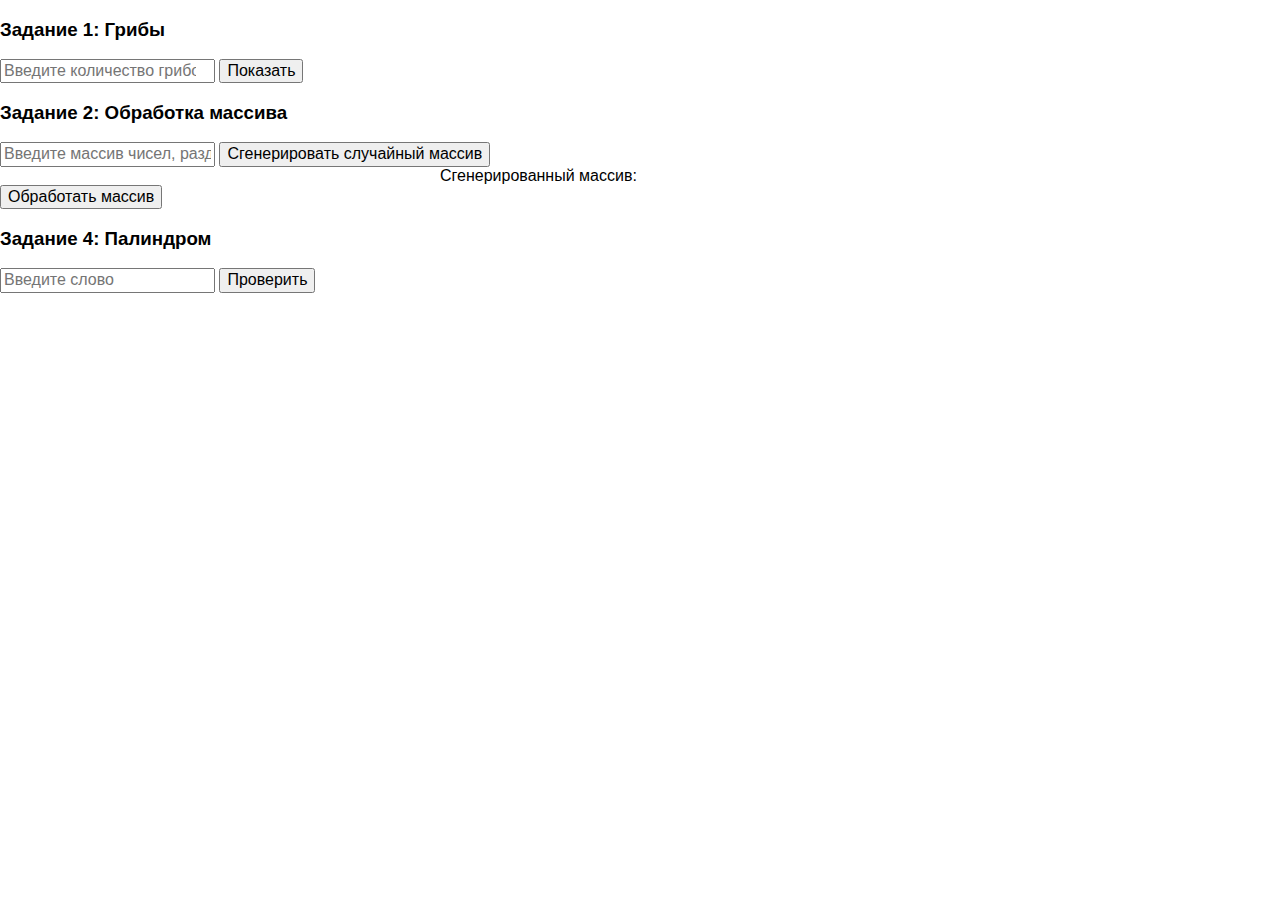
<file: lab 5/index.html>
<!DOCTYPE html>
<html>
<head>
<meta charset="UTF-8">
    <meta name="viewport" content="width=device-width, initial-scale=1.0">
    <link rel="stylesheet" href="normalize.css"/>
    <link rel="stylesheet" href="styles.css"/>
<title>JavaScript Задания</title>
<style>
  body { font-family: Arial, sans-serif; }
  .result { margin-top: 10px; }
</style>
</head>
<body>
  <!-- Задание 1: Грибы -->
  <h3>Задание 1: Грибы</h3>
  <input type="number" id="mushroomCount" placeholder="Введите количество грибов">
  <button onclick="displayMushrooms()">Показать</button>
  <div class="result" id="result1"></div>

  <!-- Задание 2: Обработка массива -->
  <h3>Задание 2: Обработка массива</h3>
  <input type="text" id="arrayInput" placeholder="Введите массив чисел, разделенных запятой">
<button onclick="generateRandomArray()">Сгенерировать случайный массив</button>
<div>Сгенерированный массив: <span id="randomArray"></span></div>
<button onclick="processArray()">Обработать массив</button>
<div class="result" id="result2"></div>




  <!-- Задание 4: Палиндром -->
  <h3>Задание 4: Палиндром</h3>
  <input type="text" id="wordInput" placeholder="Введите слово">
  <button onclick="checkPalindrome()">Проверить</button>
  <div class="result" id="result4"></div>

  <script src="script.js"></script>
</body>
</html>
</file>
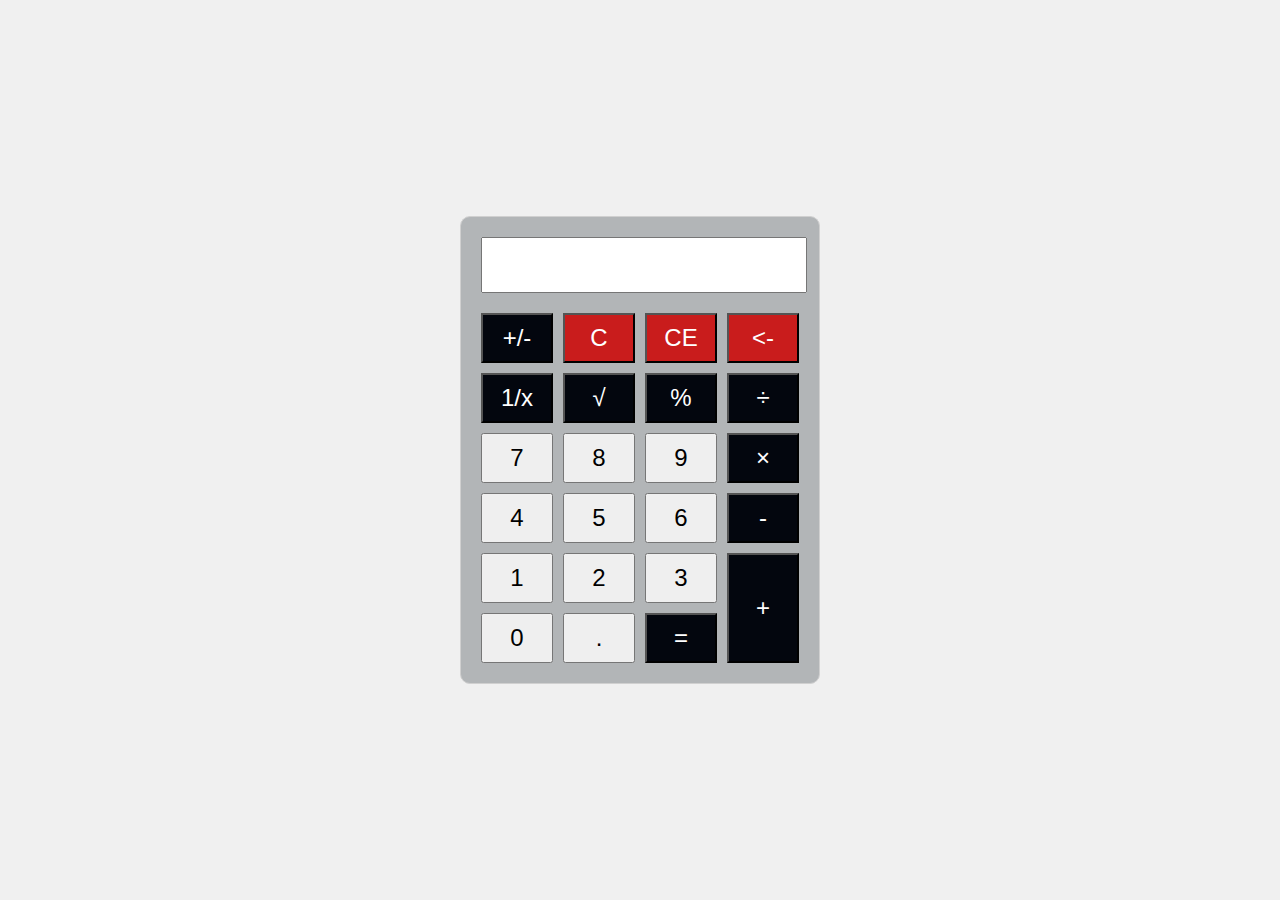
<file: lab 7/index.html>
<!DOCTYPE html>
<html lang="en">
<head>
        <meta charset="UTF-8">
        <title>калькулятор</title>
        <link rel="stylesheet" href="normalize.css" />
        <link rel="stylesheet" href="styles.css" />
        
</head>
<body>
       
        <div class="shell">
            
            <input type="text" class="display" id="disp" value="" /><br>
            <div class="buttons">
                <button class="operator" onclick="signchange()">+/-</button>
                <button class="redclear" onclick="ClearD_C()">C</button>
                <button class="redclear" onclick="ClearD_CE()">CE</button>
                <button class="redclear" onclick="bspace()"><-</button>

                <button class="operator" onclick="inverse_proposition()">1/x</button>
                <button class="operator" onclick="sqrt()">&#8730;</button>
                <button class="operator" onclick="percent()">%</button>
                <button onclick="op('divide')" class="operator">&#247;</button>

                <button onclick="ToDisp(7)">7</button>
                <button onclick="ToDisp(8)">8</button>
                <button onclick="ToDisp(9)">9</button>
                <button onclick="op('multiply')" class="operator">&#215;</button>

                <button onclick="ToDisp(4)">4</button>
                <button onclick="ToDisp(5)">5</button>
                <button onclick="ToDisp(6)">6</button>
                <button onclick="op('minus')" class="operator">-</button>

                <button onclick="ToDisp(1)">1</button>
                <button onclick="ToDisp(2)">2</button>
                <button onclick="ToDisp(3)">3</button>
                <button onclick="op('plus')" class="plus operator">+</button>

                <button onclick="ToDisp(0)">0</button>
                <button onclick="ToDisp('.')" class="decimal">.</button>
                <button class="operator" onclick="equals(operation)">=</button>
            </div>
        </div>


        <script src="script.js"></script>
<body>
    
</body>
</html>
</file>
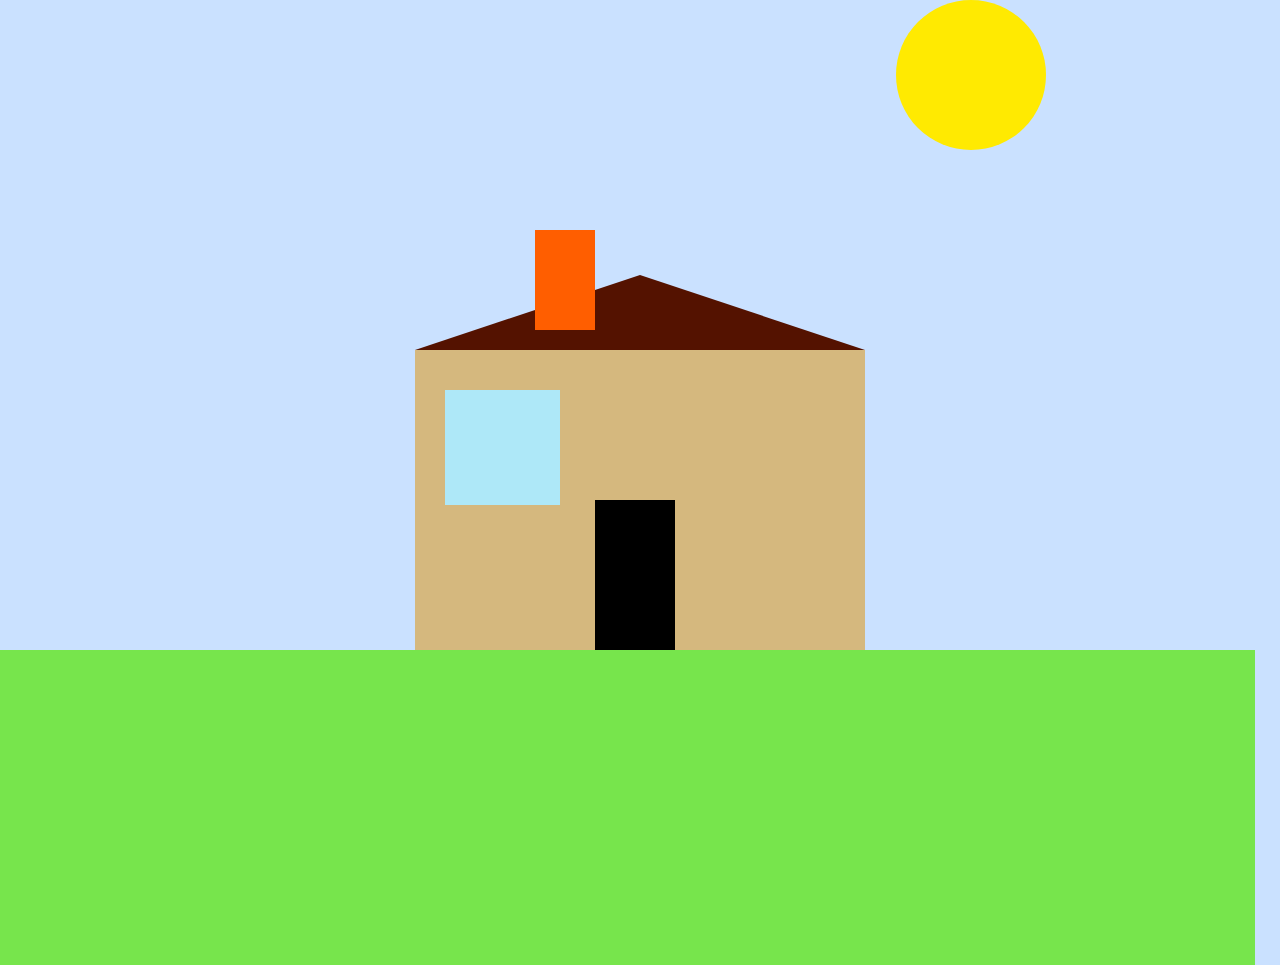
<file: lab4/z1/index.html>
<!DOCTYPE html>
<html>
<head>
    <meta charset="UTF-8">
    <title>Домик в деревне</title>
    <link rel="stylesheet" href="normalize.css">
    <link rel="stylesheet" href="style.css">

</head>
<body>
  <div class="sun"></div>
  <div class="green"></div>
  <div class="house">
    <div class="roof"></div>
    <div class="chimney"></div>
    <div class="window1"></div>
    <div class="door"></div>
    <div class="sky1"></div>
    <div class="sky2"></div>
   <div class="sky3"></div>

  </div>
</body>
</html>
</file>
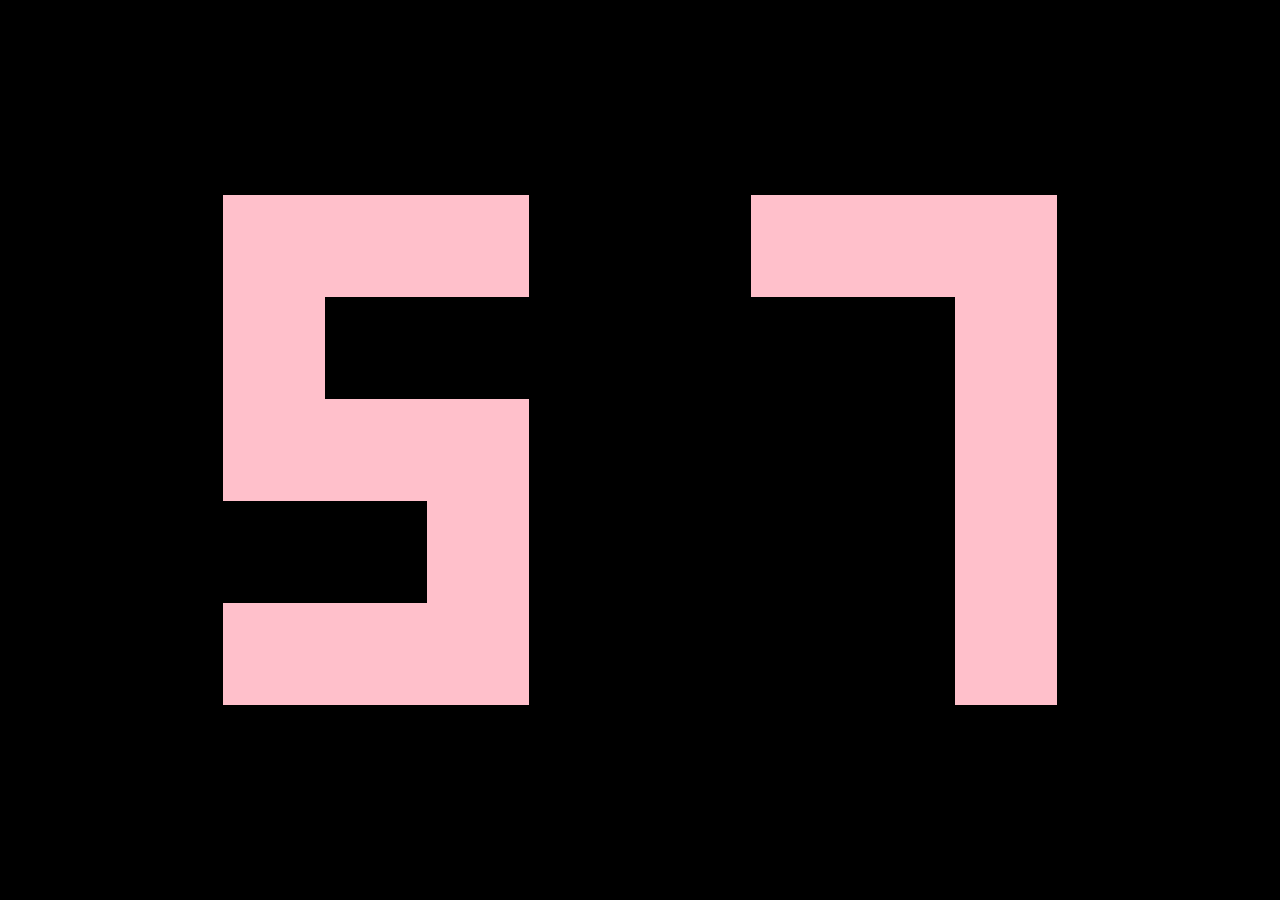
<file: lab 2/z1.html>
<html>
<head>
<title>Задание 1 лабы 2</title>
<link rel="stylesheet" href="style.css" />
<link rel="stylesheet" href="normalize.css" />
</head>
<body bgcolor ="black">

<div class="kk">
<div class="num1">
<div>
<div class="top1">
<div class="bs_bl"></div>
<div class="bs_bl"></div>
<div class="bs_bl"></div>
</div>

<div class="top1">
<div class="bs_bl"></div>
<div class="bs_bl_1"></div>
<div class="bs_bl_1"></div>
</div>

<div class="top1">
<div class="bs_bl"></div>
<div class="bs_bl"></div>
<div class="bs_bl"></div>
</div>

<div class="top1">
<div class="bs_bl_1"></div>
<div class="bs_bl_1"></div>
<div class="bs_bl"></div>
</div>

<div class="top1">
<div class="bs_bl"></div>
<div class="bs_bl"></div>
<div class="bs_bl"></div>
</div>
</div>
</div>



<div class="num2">
<div>
<div class="top1">
<div class="bs_bl"></div>
<div class="bs_bl"></div>
<div class="bs_bl"></div>
</div>
<div class="top1">
<div class="bs_bl_1"></div>
<div class="bs_bl_1"></div>
<div class="bs_bl"></div>
</div>
<div class="top1">
<div class="bs_bl_1"></div>
<div class="bs_bl_1"></div>
<div class="bs_bl"></div>
</div>
<div class="top1">
<div class="bs_bl_1"></div>
<div class="bs_bl_1"></div>
<div class="bs_bl"></div>
</div>
<div class="top1">
<div class="bs_bl_1"></div>
<div class="bs_bl_1"></div>
<div class="bs_bl"></div>
</div>
</div>
</div>

</body>
</html>
</file>
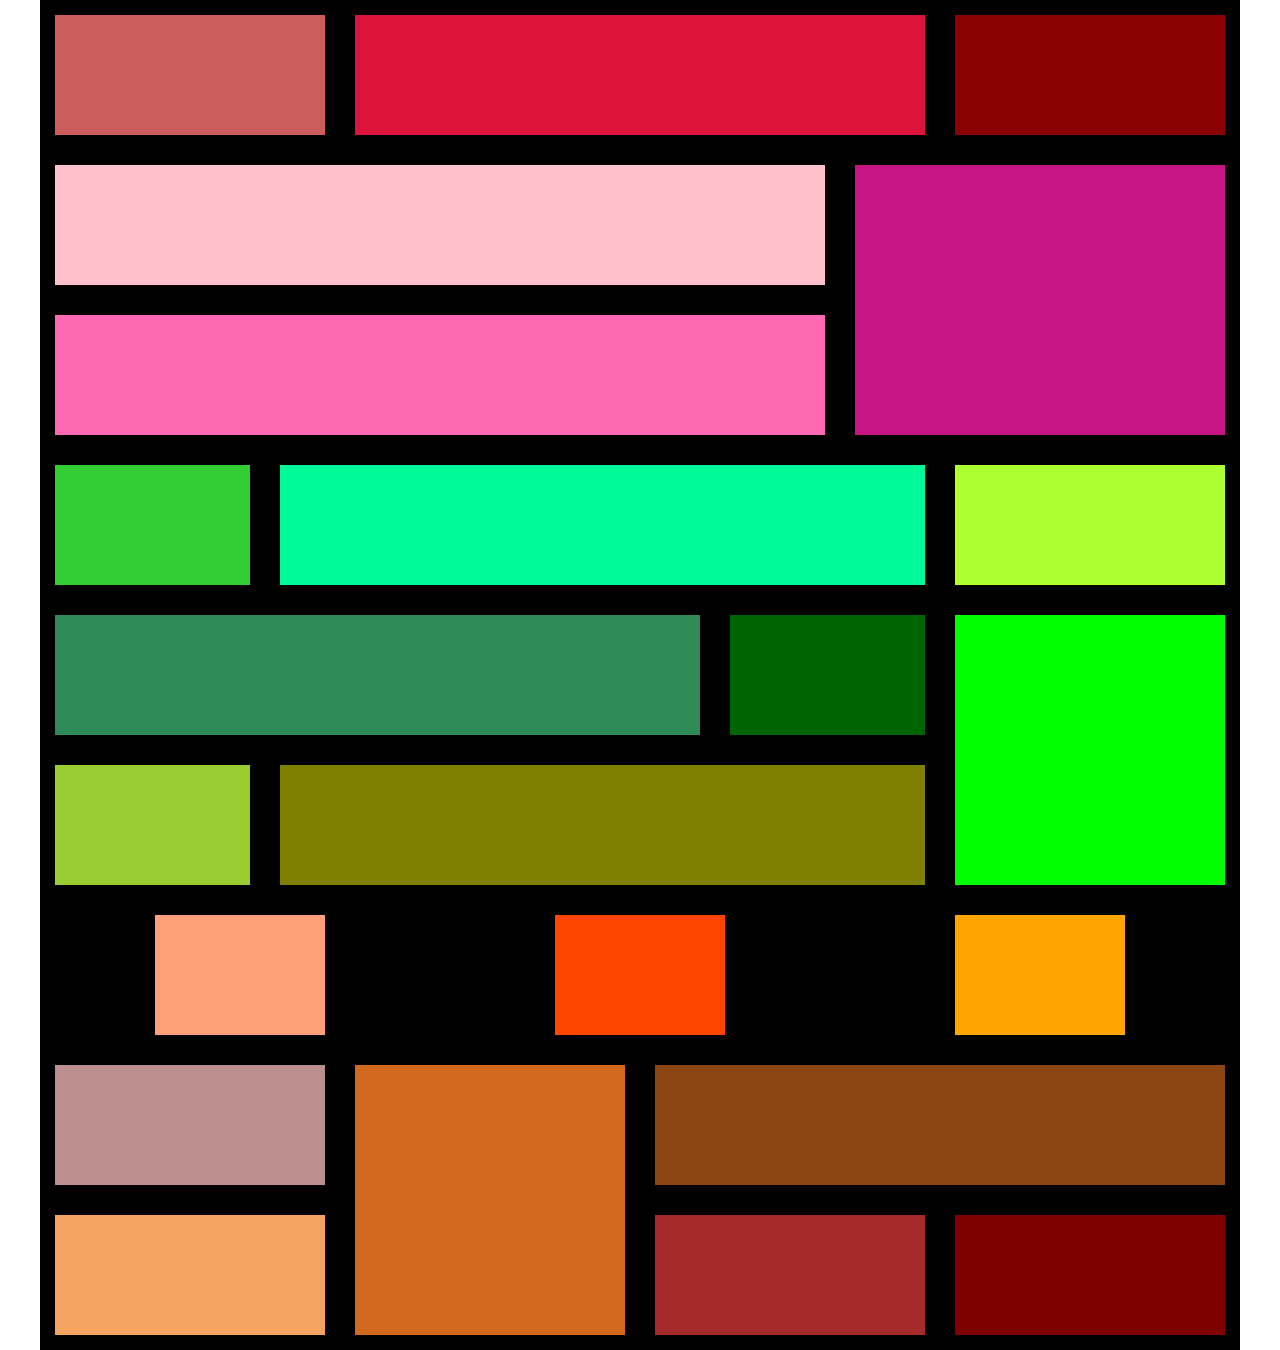
<file: lab 2/z2.html>
<html lang="en">
<head>
    <meta charset="UTF-8">
    <meta http-equiv="X-UA-Compatible" content="IE=edge">
    <meta name="viewport" content="width=device-width, initial-scale=1.0">
    <title>Document</title>
        <link rel="stylesheet" href="normalize.css">
        <link rel="stylesheet" href="grid.css">
        <link rel="stylesheet" href="style2-2.css">
</head>
<body>
    <div class="container">
        <div class="row">
            <div class="col-6 col-md-4 col-lg-3">
                <div class="block-1 cl-1"></div>
            </div>
            <div class="d-none d-md-block col-md-4 col-lg-6">
                <div class="block-1 cl-2"></div>
            </div>
            <div class="col-6 col-md-4 col-lg-3">
                <div class="block-1 cl-3"></div>
            </div>
        </div>
        <div class="row">
            <div class="col-12 col-md-6 col-lg-8">
                <div class="row">
                    <div class="col-12">
                        <div class="block-1 cl-4"></div>
                    </div>
                </div>
                <div class="row">
                    <div class="col-12">
                        <div class="block-1 cl-5"></div>
                    </div>
                </div>
            </div>
            <div class="col-12 col-md-6 col-lg-4">
                <div class="block-2 cl-6"></div>
            </div>
        </div>
        <div class="row">
            <div class="col-12 col-md-9">
                <div class="row">
                    <div class="col-6 col-md-4 col-lg-3">
                        <div class="block-1 cl-7"></div>
                    </div>
                    <div class="col-6 col-md-8 col-lg-9">
                        <div class="block-1 cl-8"></div>
                    </div>
                </div>
                <div class="row">
                    <div class="col-6 col-md-8 col-lg-9">
                        <div class="block-1 cl-9"></div>
                    </div>
                    <div class="col-6 col-md-4 col-lg-3">
                        <div class="block-1 cl-10"></div>
                    </div>
                </div>
                <div class="row">
                    <div class="col-6 col-md-4 col-lg-3">
                        <div class="block-1 cl-11"></div>
                    </div>
                    <div class="col-6 col-md-8 col-lg-9">
                        <div class="block-1 cl-12"></div>
                    </div>
                </div>
            </div>
            <div class="col-12 col-md-3">
                <div class="block-1 d-none d-lg-block cl-13"></div>
                <div class="block-1 block-md-3 block-lg-2 cl-14"></div>
            </div>
        </div>
        <div class="row">
            <div class="d-none d-md-block col-md-4 col-lg-2 pull-left-lg-1">
                <div class="block-1 cl-15"></div>
            </div>
            <div class="col-6 col-md-4 col-lg-2 pull-left-lg-2">
                <div class="block-1 cl-16"></div>
            </div>
            <div class="col-6 col-md-4 col-lg-2 pull-left-lg-2">
                <div class="block-1 cl-17"></div>
            </div>
        </div>
        <div class="row">
            <div class="col-12 col-md-6">
                <div class="row">
                    <div class="col-12 col-md-12 col-lg-6">
                        <div class="row">
                            <div class="col-6 col-lg-12">
                                <div class="block-1 cl-18"></div>
                            </div>
                            <div class="col-6 col-lg-12">
                                <div class="block-1 cl-19"></div>
                            </div>
                        </div>
                        <div class="row d-lg-none">
                            <div class="col-12">
                                <div class="block-2 block-md-1  cl-20"></div>
                            </div>
                        </div>
                    </div>
                    <div class="d-none d-lg-block col-lg-6">
                        <div class="block-lg-2  cl-21"></div>
                    </div>
                </div>
            </div>
            <div class="col-12 col-md-6">
                <div class="row">
                    <div class="d-none d-lg-block col-lg-12">
                        <div class="block-lg-1 cl-20"></div>
                    </div>
                    <div class="col-12 d-lg-none">
                        <div class="block-2 block-md-1 cl-21"></div>
                    </div>
                    <div class="col-6">
                        <div class="block-1 cl-22"></div>
                    </div>
                    <div class="col-6">
                        <div class="block-1 cl-23"></div>
                    </div>
                </div>
            </div>
        </div>
    </div>
</body>
</html>
</file>
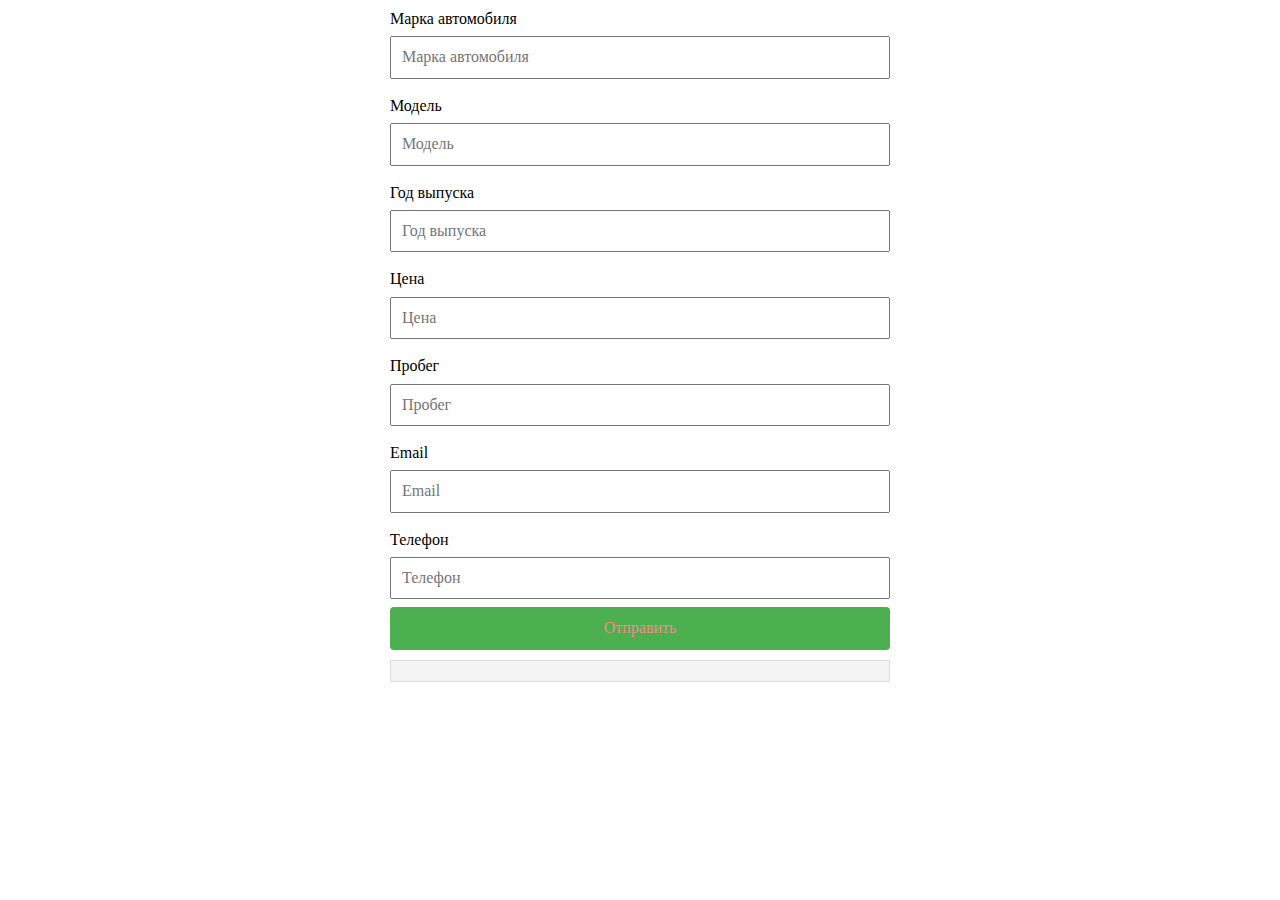
<file: lab 6/forma.html>
<!DOCTYPE html>
<html>
<head>
    <title>Форма регистрации авто для продажи</title>
    <link rel="stylesheet" type="text/css" href="main.css">
  <link rel="stylesheet" href="main.css" />
    <link rel="stylesheet" href="normalize.css" />
 <style>
        /* Общие стили /
        #car-registration-form {
            display: flex;
            flex-direction: column;
            max-width: 500px;
            margin: auto;
        }

        input[type="text"],
        input[type="number"],
        input[type="email"],
        input[type="tel"] {
            margin: 8px 0;
            padding: 10px;
        }

        input[type="submit"] {
            background-color: #4CAF50;
            color: white;
            padding: 12px 20px;
            border: none;
            border-radius: 4px;
            cursor: pointer;
        }

        input[type="submit"]:hover {
            background-color: #45a049;
        }

        / Стили для десктопной версии /
        @media screen and (min-width: 600px) {
            label {
                margin-top: 10px;
            }
        }

        / Стили для мобильной версии */
        @media screen and (max-width: 599px) {
            label {
                display: none;
            }

            input::placeholder {
                font-style: italic;
            }
        }

        #message {
            margin: 10px 0;
            padding: 10px;
            border: 1px solid #ddd;
            background-color: #f4f4f4;
        }
    </style>
</head>
<body>
    <form id="car-registration-form">
        <label for="make">Марка автомобиля</label>
        <input type="text" id="make" name="make" placeholder="Марка автомобиля">

        <label for="model">Модель</label>
        <input type="text" id="model" name="model" placeholder="Модель">

        <label for="year">Год выпуска</label>
        <input type="number" id="year" name="year" placeholder="Год выпуска">

        <label for="price">Цена</label>
        <input type="text" id="price" name="price" placeholder="Цена">

        <label for="mileage">Пробег</label>
        <input type="text" id="mileage" name="mileage" placeholder="Пробег">

        <label for="email">Email</label>
        <input type="email" id="email" name="email" placeholder="Email">

        <label for="phone">Телефон</label>
        <input type="tel" id="phone" name="phone" placeholder="Телефон">

        <input type="submit" value="Отправить">
<div id="message"></div>
<script>
    document.getElementById('car-registration-form').addEventListener('submit', function(event) {
        event.preventDefault(); // предотвращаем отправку формы

        // Получаем данные из формы
        var make = document.getElementById('make').value;
        var model = document.getElementById('model').value;
        var year = document.getElementById('year').value;
        var price = document.getElementById('price').value;
        var mileage = document.getElementById('mileage').value;
        var email = document.getElementById('email').value;
        var phone = document.getElementById('phone').value;

        // Проверяем обязательные поля
        if (!make  ||!model  ||!year  ||!price  ||!email || !phone) {
            document.getElementById('message').innerHTML = 'Ошибка: заполните все обязательные поля!';
            return;
        }

        // Дополнительные проверки для определенных полей (например, год должен быть числом)
        if (isNaN(year)) {
            document.getElementById('message').innerHTML = 'Ошибка: год должен быть числом!';
            return;
        }

        // Отображаем данные
        document.getElementById('message').innerHTML = 'Данные успешноотправлены:’ +
’Марка: ’ + make + ‘’ +
’Модель: ’ + model + ‘’ +
’Год выпуска: ’ + year + ‘’ +
’Цена: ’ + price + ‘’ +
’Пробег: ’ + mileage + ‘’ +
’Email: ’ + email + ‘’ +
’Телефон: ’ + phone;

        // Очищаем поля формы после успешной отправки
        document.getElementById('car-registration-form').reset();
    });
</script>
</form>
</body>
</html>
</file>
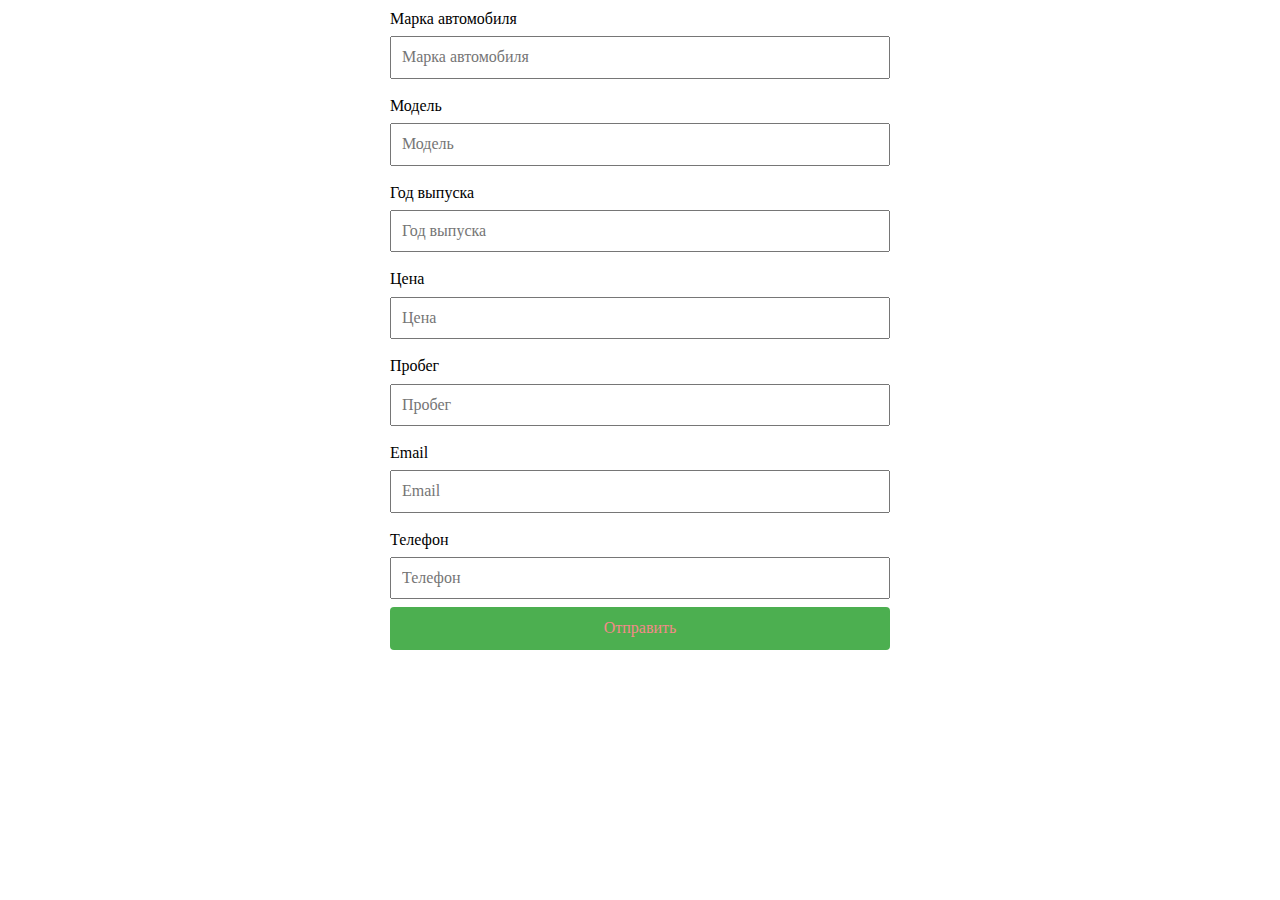
<file: lab3/forma.html>
<!DOCTYPE html>
<html>
<head>
    <title>Форма регистрации авто для продажи</title>
    <link rel="stylesheet" type="text/css" href="main.css">
  <link rel="stylesheet" href="main.css" />
    <link rel="stylesheet" href="normalize.css" />
</head>
<body>
    <form id="car-registration-form">
        <label for="make">Марка автомобиля</label>
        <input type="text" id="make" name="make" placeholder="Марка автомобиля">

        <label for="model">Модель</label>
        <input type="text" id="model" name="model" placeholder="Модель">

        <label for="year">Год выпуска</label>
        <input type="number" id="year" name="year" placeholder="Год выпуска">

        <label for="price">Цена</label>
        <input type="text" id="price" name="price" placeholder="Цена">

        <label for="mileage">Пробег</label>
        <input type="text" id="mileage" name="mileage" placeholder="Пробег">

        <label for="email">Email</label>
        <input type="email" id="email" name="email" placeholder="Email">

        <label for="phone">Телефон</label>
        <input type="tel" id="phone" name="phone" placeholder="Телефон">

        <input type="submit" value="Отправить">
    </form>
</body>
</html>
</file>
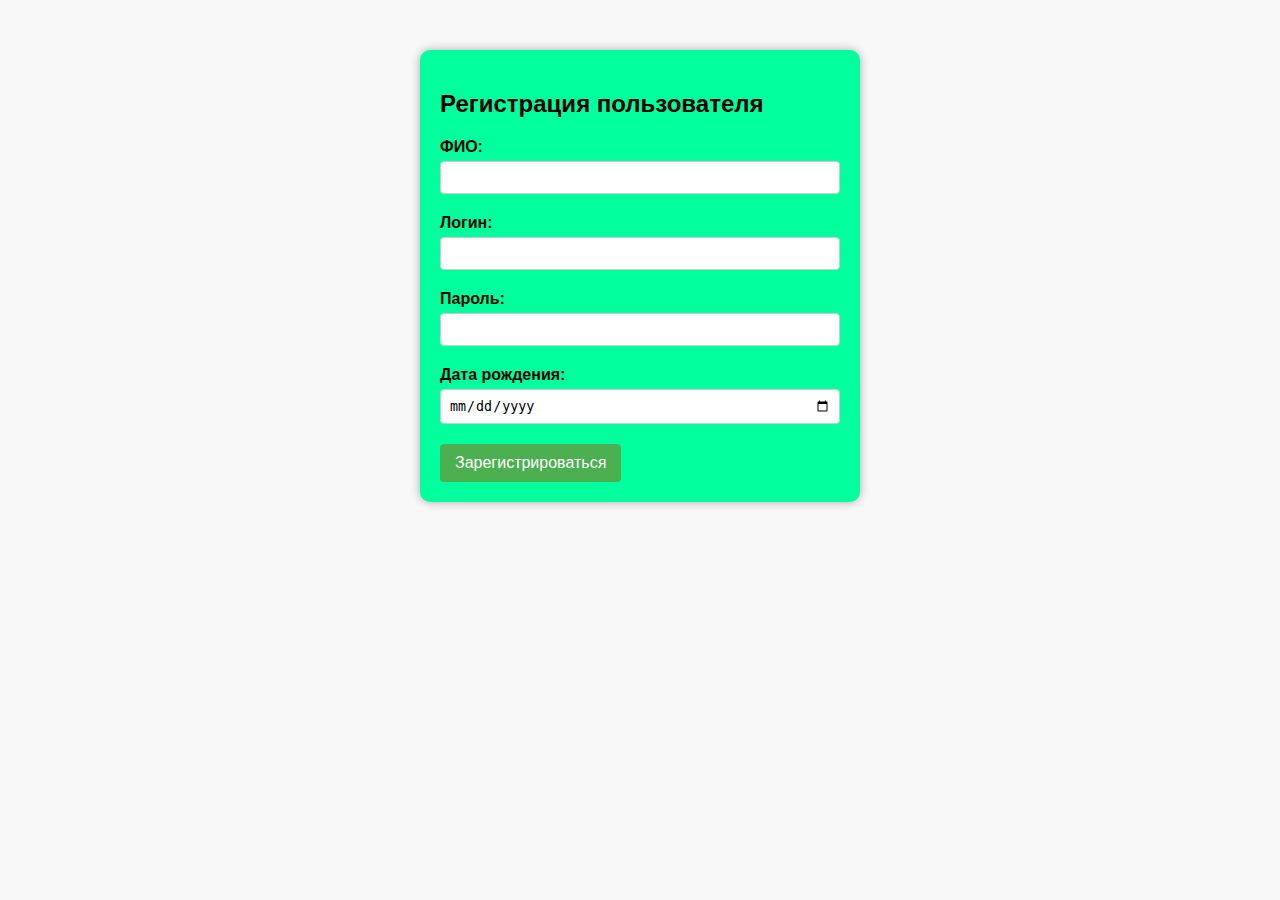
<file: lab8/8.3.html>
<!DOCTYPE html>
<html lang="en">
<head>
    <meta charset="UTF-8">
    <meta name="viewport" content="width=device-width, initial-scale=1.0">
    <title>Регистрация пользователя</title>
    <style>
        body {
            font-family: Arial, sans-serif;
            background-color: #f8f8f8;
        }
        .registration-form {
            max-width: 400px;
            margin: 50px auto;
            padding: 20px;
            background-color: #02ff9e;
            border-radius: 10px;
            box-shadow: 0px 0px 10px 0px #aaa;
        }
        .form-group {
            margin-bottom: 20px;
        }
        label {
            display: block;
            font-weight: bold;
            margin-bottom: 5px;
        }
        input {
            width: 100%;
            padding: 8px;
            box-sizing: border-box;
            border: 1px solid #ccc;
            border-radius: 4px;
        }
        button {
            background-color: #4caf50;
            color: white;
            padding: 10px 15px;
            border: none;
            border-radius: 4px;
            cursor: pointer;
            font-size: 16px;
        }
        button:hover {
            background-color: #45a049;
        }
    </style>
</head>
<body>
    <div class="registration-form">
        <h2>Регистрация пользователя</h2>
        <form action="process_registration.php" method="post">
            <div class="form-group">
                <label for="fullname">ФИО:</label>
                <input type="text" id="fullname" name="fullname" required>
            </div>
            <div class="form-group">
                <label for="login">Логин:</label>
                <input type="text" id="login" name="login" required>
            </div>
            <div class="form-group">
                <label for="password">Пароль:</label>
                <input type="password" id="password" name="password" required>
            </div>
            <div class="form-group">
                <label for="birthdate">Дата рождения:</label>
                <input type="date" id="birthdate" name="birthdate" required>
            </div>
            <button type="submit">Зарегистрироваться</button>
        </form>
    </div>
</body>
</html>
</file>
<file: lab 5/styles.css>
body {
    width: 100%;
    height: 100%;
}
div {
    margin: 0 auto;
    text-align: left;
    width: 400px;
}

.container {
    background: #da3c3c;
    align-items: center;
    justify-content: center;
    display: flex;
    width: 1400px;
    height: 905px;
    border: black 1px solid;
    box-sizing: border-box;
    flex-direction: column;
}

.task1 {
    width: 100px;
    height: 20px;
}
</file>
<file: lab 7/styles.css>
body {
    font-family: Arial, sans-serif;
    display: flex;
    justify-content: center;
    align-items: center;
    height: 100vh;
    margin: 0;
    background-color: #f0f0f0;
}

.shell {
    background-color:rgba(166, 170, 172, 0.842);
    border: 1px solid #d0d0d0;
    padding: 20px;
    border-radius: 10px;
}

.display {
    width: 100%;
    height: 50px;
    margin-bottom: 20px;
    text-align: right;
    font-size: 24px;
}

.buttons {
    display: grid;
    grid-template-columns: repeat(4, 1fr);
    gap: 10px;
}

button {
    display: flexbox;
    width: 100%;
    height: 50px;
    font-size: 24px;
    cursor: pointer;
}

button:hover {
    background-color: #bdb8b8;
}

.operator {
    background-color: rgb(3, 6, 14);
    color: white;
}
.operator:hover {
    background-color: #3d99d8;
}


.plus {
    height: 110px;
    grid-column: 4;
    grid-row: 5/7;
}

.redclear {
    background-color: rgb(201, 28, 28);
    color: white;
}

.redclear:hover {
    background-color: rgb(223, 102, 102);
    
}
</file>
<file: lab4/z1/style.css>
html {
    background-color: rgb(202, 225, 255);
    }
 
    .sun {
      width: 150px;
      height: 150px;
      background: rgb(255, 234, 1);
      border-radius: 50%;
      margin-left:70%;
      margin-top:
      
    }
 
.house {

width: 450px;
height: 300px;
background-color: #d5b87e;
position: relative;
margin: 200px auto;

   }

.roof {
width: 0;
height: 0;
border-left: 225px solid transparent;
border-right: 225px solid transparent;
border-bottom: 75px solid #541200;
position: absolute;
top: -75px;
left: 0;  
}

.door {
width: 80px;
height: 150px;           
background-color: #000000;
position: absolute;
bottom: 0;
left: 180px;
}

.window1 {
width: 115px;
height: 115px;
background-color: #aee8f8;
position: relative;
left: 30px;
top: 40px;
}

.chimney {
width: 60px;
height: 100px;
background-color: #ff5e00;
position: absolute;
top: -120px;
left: 120px;
}

.green {
width: 1255px;
height: 315px;
background-color: #77e54c;
position: absolute;
margin-top:500px; 
}
</file>
<file: lab 2/style.css>
@media only screen and (min-width:768px) {
    .kk {
    display: flex;
    width: 100%;
    height: 100%;
    justify-content: space-evenly;
    box-sizing: border-box;
    flex-direction: row;
    }
    
    .num1 {
    display: flex;
    height: 100%;
    justify-content: center;
    flex-direction: column;
    align-items: self-end;
    }
    
    .num2 {
    display: flex;
    height: 100%;
    justify-content: center;
    flex-direction: column;
    align-items: self-start;
    }
    
    body {
    justify-content: center;
    align-items: center;
    }
    
    .bs_bl, .bs_bl_1 {
    width: 102px;
    height: 102px;
    display: block;
    background-color: pink;
    color: black;
    }
    
    .bs_bl_1 {
    
    background-color: rgb(0, 0, 0);
    }
    
    .top1 {
        justify-content: space-around;
        width: 306px;
        height: 102px;
        display: flex;
        align-content: space-around;
        flex-wrap: nowrap;
        }
        
        
        .number_1{
            display: flex;
            flex-direction: column;
            width: 120px;
            height: 510px;
            }
            }
</file>
<file: lab 2/grid.css>
body{
	background: #ffffff;
}
div{
	position: relative;
	float: left;
	box-sizing: border-box;
}
.container{
	width: 100%;
	margin: 0 auto;
	float: none;
	background: #000000;
}
.row{
	float: none;
}
.col-1{
	width: 8.33333%;
}
.col-2{
	width: 16.66666%;
}
.col-3{
	width: 25%;
}
.col-4{
	width: 33.33333%;
}
.col-5{
	width: 41.66666%;
}
.col-6{
	width: 50%;
}
.col-7{
	width: 58.33333%;
}
.col-8{
	width: 66.66666%;
}
.col-9{
	width: 75%;
}
.col-10{
	width: 83.33333%;
}
.col-11{
	width: 91.66666%;
}
.col-12{
	width: 100%;
}
.col-1,.col-2,.col-3,.col-4,
.col-5,.col-6,.col-7,.col-8,
.col-9,.col-10,.col-11,.col-12{
	min-height: 1px;
}
.block-1{
	width: 100%;
	border: 15px solid #000000;
	height: 150px;
	background: #f00;
}
.block-15{
	width: 100%;
	border: 15px solid #000000;
	height: 225px;
	background: #f00;
}
.block-2{
	width: 100%;
	border: 15px solid #000000;
	height: 300px;
	background: #f00;
}
.block-3{
	width: 100%;
	border: 15px solid #000000;
	height: 450px;
	background: #f00;
}
.pull-left-1{
	margin-left: 8.33333%;
}
.pull-left-2{
	margin-left: 16.66666%;
}
.pull-left-3{
	margin-left: 25%;
}
.pull-left-4{
	margin-left: 33.33333%;
}
.d-none{
    display: none;
}
.d-block{
    display: block;
}
@media (min-width: 768px){
	.container{
		width: 768px;
	}
	.col-md-1{
		width: 8.33333%;
	}
	.col-md-2{
		width: 16.66666%;
	}
	.col-md-3{
		width: 25%;
	}
	.col-md-4{
		width: 33.33333%;
	}
	.col-md-5{
		width: 41.66666%;
	}
	.col-md-6{
		width: 50%;
	}
	.col-md-7{
		width: 58.33333%;
	}
	.col-md-8{
		width: 66.66666%;
	}
	.col-md-9{
		width: 75%;
	}
	.col-md-10{
		width: 83.33333%;
	}
	.col-md-11{
		width: 91.66666%;
	}
	.col-md-12{
		width: 100%;
	}
	.col-md-1,.col-md-2,.col-md-3,.col-md-4,
	.col-md-5,.col-md-6,.col-md-7,.col-md-8,
	.col-md-9,.col-md-10,.col-md-11,.col-md-12{
		min-height: 1px;
	}
    .block-md-1{
        width: 100%;
        border: 15px solid #000000;
        height: 150px;
        background: #f00;
    }
    .block-md-15{
        width: 100%;
        border: 15px solid #000000;
        height: 225px;
        background: #f00;
    }
    .block-md-2{
        width: 100%;
        border: 15px solid #000000;
        height: 300px;
        background: #f00;
    }
    .block-md-3{
        width: 100%;
        border: 15px solid #000000;
        height: 450px;
        background: #f00;
    }
	.pull-left-md-1{
		margin-left: 8.33333%;
	}
	.pull-left-md-2{
		margin-left: 16.66666%;
	}
    .pull-left-md-3{
        margin-left: 25%;
    }
    .pull-left-md-4{
        margin-left: 33.33333%;
    }
    .d-md-none{
        display: none;
    }
    .d-md-block{
        display: block;
    }
}

@media (min-width: 1200px){
	.container{
		width: 1200px;
	}
	.col-lg-1{
		width: 8.33333%;
	}
	.col-lg-2{
		width: 16.66666%;
	}
	.col-lg-3{
		width: 25%;
	}
	.col-lg-4{
		width: 33.33333%;
	}
	.col-lg-5{
		width: 41.66666%;
	}
	.col-lg-6{
		width: 50%;
	}
	.col-lg-7{
		width: 58.33333%;
	}
	.col-lg-8{
		width: 66.66666%;
	}
	.col-lg-9{
		width: 75%;
	}
	.col-lg-10{
		width: 83.33333%;
	}
	.col-lg-11{
		width: 91.66666%;
	}
	.col-lg-12{
		width: 100%;
	}
	.col-lg-1,.col-lg-2,.col-lg-3,.col-lg-4,
	.col-lg-5,.col-lg-6,.col-lg-7,.col-lg-8,
	.col-lg-9,.col-lg-10,.col-lg-11,.col-lg-12{
		min-height: 1px;
	}
	.block-lg-1{
        width: 100%;
        border: 15px solid #000000;
        height: 150px;
        background: #f00;
    }
    .block-lg-15{
        width: 100%;
        border: 15px solid #000000;
        height: 225px;
        background: #f00;
    }
    .block-lg-2{
        width: 100%;
        border: 15px solid #000000;
        height: 300px;
        background: #f00;
    }
    .block-lg-3{
        width: 100%;
        border: 15px solid #000000;
        height: 450px;
        background: #f00;
    }
	.pull-left-lg-1{
		margin-left: 8.33333%;
	}
	.pull-left-lg-2{
		margin-left: 16.66666%;
	}
    .pull-left-lg-3{
        margin-left: 25%;
    }
    .pull-left-lg-4{
        margin-left: 33.33333%;
    }
    .d-lg-none{
        display: none;
    }
    .d-lg-block{
        display: block;
    }
}
</file>
<file: lab 2/style2-2.css>
.cl-1{
    background: #cd5c5c;
}
.cl-2{
    background: #dc143c;
}
.cl-3{
    background: #8b0000;
}
.cl-4{
    background: #ffc0cb;
}
.cl-5{
    background: #ff69b4;
}
.cl-6{
    background: #c71585;
}
.cl-7{
    background: #32cd32;
}
.cl-8{
    background: #00fa9a;
}
.cl-9{
    background: #2e8b57;
}
.cl-10{
    background: #006400;
}
.cl-11{
    background: #9acd32;
}
.cl-12{
    background: #808000;
}
.cl-13{
    background: #adff2f;
}
.cl-14{
    background: #00ff00;
}
.cl-15{
    background: #ffa07a;
}
.cl-16{
    background: #ff4500;
}
.cl-17{
    background: #ffa500;
}
.cl-18{
    background: #bc8f8f;
}
.cl-19{
    background: #f4a460;
}
.cl-20{
    background: #8b4513;
}
.cl-21{
    background: #d2691e;
}
.cl-22{
    background: #a52a2a;
}
.cl-23{
    background: #800000;
}
.container {
    display: grid;
}
</file>
<file: lab 6/main.css>
#car-registration-form {
    display: flex;
    flex-direction: column;
    max-width: 500px;
    margin: auto;
}

input[type="text"],
input[type="number"],
input[type="email"],
input[type="tel"] {
    margin: 8px 0;
    padding: 10px;
}

input[type="submit"] {
    background-color: #4CAF50;
    color: rgb(245, 138, 138);
    padding: 12px 20px;
    border: none;
    border-radius: 4px;
    cursor: pointer;
}

input[type="submit"]:hover {
    background-color: #45a049;
}


@media screen and (min-width: 600px) {
    label {
        margin-top: 10px;
    }
}


@media screen and (max-width: 599px) {
    label {
        display: none;
    }

    input::placeholder {
        font-style: italic;
    }
}
</file>
<file: lab3/main.css>
#car-registration-form {
    display: flex;
    flex-direction: column;
    max-width: 500px;
    margin: auto;
}

input[type="text"],
input[type="number"],
input[type="email"],
input[type="tel"] {
    margin: 8px 0;
    padding: 10px;
}

input[type="submit"] {
    background-color: #4CAF50;
    color: rgb(245, 138, 138);
    padding: 12px 20px;
    border: none;
    border-radius: 4px;
    cursor: pointer;
}

input[type="submit"]:hover {
    background-color: #45a049;
}


@media screen and (min-width: 600px) {
    label {
        margin-top: 10px;
    }
}


@media screen and (max-width: 599px) {
    label {
        display: none;
    }

    input::placeholder {
        font-style: italic;
    }
}
</file>
